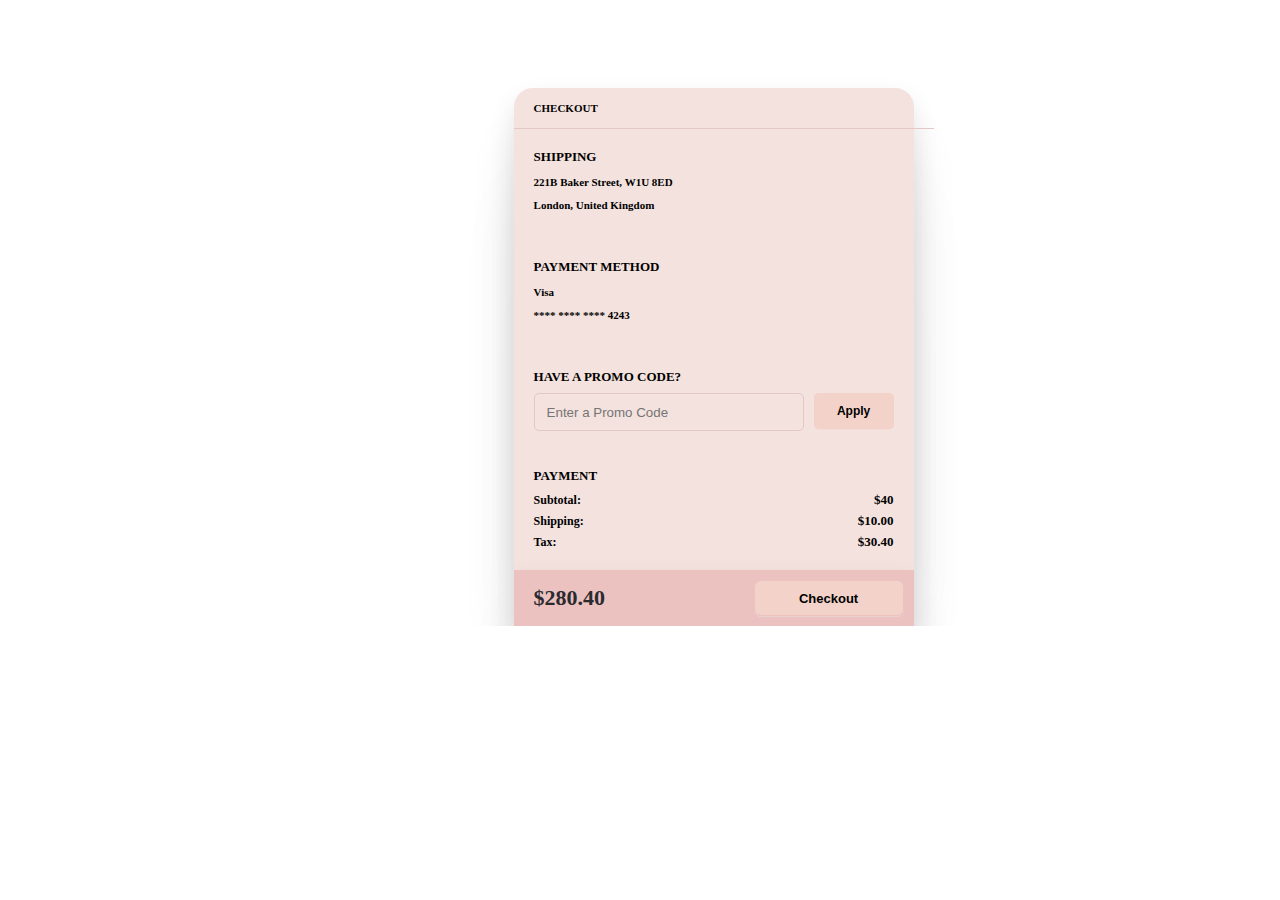
<file: buy.html>
<!DOCTYPE html>
<html lang="en">
<head>
    <style>
        /* From Uiverse.io by mi-series */ 
/* Body */

.over{
    overflow: hidden;
    

}
.container {
  display: grid;
  grid-template-columns: auto;
  gap: 0px;
  margin-left: 40%;
  margin-top: 5rem;
}

hr {
  height: 1px;
  background-color: #E5C7C5;
  border: none;
}

.card {
  width: 400px;
  background: #F4E2DE;
  box-shadow: 0px 187px 75px rgba(0, 0, 0, 0.01), 0px 105px 63px rgba(0, 0, 0, 0.05), 0px 47px 47px rgba(0, 0, 0, 0.09), 0px 12px 26px rgba(0, 0, 0, 0.1), 0px 0px 0px rgba(0, 0, 0, 0.1);
}

.title {
  width: 100%;
  height: 40px;
  position: relative;
  display: flex;
  align-items: center;
  padding-left: 20px;
  border-bottom: 1px solid #E5C7C5;
  font-weight: 700;
  font-size: 11px;
  color: #000000;
}

/* Cart */
.cart {
  border-radius: 19px 19px 0px 0px;
}

.cart .steps {
  display: flex;
  flex-direction: column;
  padding: 20px;
}

.cart .steps .step {
  display: grid;
  gap: 10px;
}

.cart .steps .step span {
  font-size: 13px;
  font-weight: 600;
  color: #000000;
  margin-bottom: 8px;
  display: block;
}

.cart .steps .step p {
  font-size: 11px;
  font-weight: 600;
  color: #000000;
}

/* Promo */
.promo form {
  display: grid;
  grid-template-columns: 1fr 80px;
  gap: 10px;
  padding: 0px;
}

.input_field {
  width: auto;
  height: 36px;
  padding: 0 0 0 12px;
  border-radius: 5px;
  outline: none;
  border: 1px solid #E5C7C5;
  background-color: #F4E2DE;
  transition: all 0.3s cubic-bezier(0.15, 0.83, 0.66, 1);
}

.input_field:focus {
  border: 1px solid transparent;
  box-shadow: 0px 0px 0px 2px #F3D2C9;
  background-color: #F4E2DE;
}

.promo form button {
  display: flex;
  flex-direction: row;
  justify-content: center;
  align-items: center;
  padding: 10px 18px;
  gap: 10px;
  width: 100%;
  height: 36px;
  background: #F3D2C9;
  box-shadow: 0px 0.5px 0.5px #F3D2C9, 0px 1px 0.5px rgba(239, 239, 239, 0.5);
  border-radius: 5px;
  border: 0;
  font-style: normal;
  font-weight: 600;
  font-size: 12px;
  line-height: 15px;
  color: #000000;
}

/* Checkout */
.payments .details {
  display: grid;
  grid-template-columns: 10fr 1fr;
  padding: 0px;
  gap: 5px;
}

.payments .details span:nth-child(odd) {
  font-size: 12px;
  font-weight: 600;
  color: #000000;
  margin: auto auto auto 0;
}

.payments .details span:nth-child(even) {
  font-size: 13px;
  font-weight: 600;
  color: #000000;
  margin: auto 0 auto auto;
}

.checkout .footer {
  display: flex;
  align-items: center;
  justify-content: space-between;
  padding: 10px 10px 10px 20px;
  background-color: #ECC2C0;
}

.price {
  position: relative;
  font-size: 22px;
  color: #2B2B2F;
  font-weight: 900;
}

.checkout .checkout-btn {
  display: flex;
  flex-direction: row;
  justify-content: center;
  align-items: center;
  width: 150px;
  height: 36px;
  background: #F3D2C9;
  box-shadow: 0px 0.5px 0.5px #E5C7C5, 0px 1px 0.5px rgba(239, 239, 239, 0.5);
  border-radius: 7px;
  border: 1px solid #ECC2C0;
  color: #000000;
  font-size: 13px;
  font-weight: 600;
  transition: all 0.3s cubic-bezier(0.15, 0.83, 0.66, 1);
}

/* Responsive Design */
@media (max-width: 768px) {
  .container {
    margin-left: auto;
    margin-right: auto;
    margin-top: 2rem;
    width: 90%;
  }

  .card {
    width: 100%;
  }

  .title {
    font-size: 14px;
    padding-left: 10px;
  }

  .cart .steps .step span {
    font-size: 12px;
  }

  .cart .steps .step p {
    font-size: 10px;
  }

  .promo form {
    grid-template-columns: 1fr 70px;
  }

  .input_field {
    height: 32px;
    font-size: 12px;
  }

  .promo form button {
    height: 32px;
    font-size: 11px;
  }

  .payments .details span:nth-child(odd),
  .payments .details span:nth-child(even) {
    font-size: 11px;
  }

  .checkout .footer {
    flex-direction: column;
    gap: 10px;
    align-items: flex-start;
    padding: 10px;
  }

  .price {
    font-size: 20px;
  }

  .checkout .checkout-btn {
    width: 100%;
    height: 40px;
  }
}

@media (max-width: 480px) {
  .container {
    margin-top: 1.5rem;
  }

  .title {
    font-size: 12px;
    padding-left: 8px;
  }

  .promo form {
    grid-template-columns: 1fr 60px;
  }

  .input_field {
    height: 28px;
    font-size: 10px;
  }

  .promo form button {
    height: 28px;
    font-size: 10px;
  }

  .payments .details span:nth-child(odd),
  .payments .details span:nth-child(even) {
    font-size: 10px;
  }

  .checkout .footer {
    align-items: center;
  }

  .price {
    font-size: 18px;
  }

  .checkout .checkout-btn {
    height: 36px;
    font-size: 12px;
  }
}

    </style>
    <meta charset="UTF-8">
    <meta name="viewport" content="width=device-width, initial-scale=1.0">
    <title>BUY</title>
</head>
<body>
    <div class="over">
    <!-- From Uiverse.io by mi-series --> 
<div class="container">
    <div class="card cart">
      <label class="title">CHECKOUT</label>
      <div class="steps">
        <div class="step">
          <div>
            <span>SHIPPING</span>
            <p>221B Baker Street, W1U 8ED</p>
            <p>London, United Kingdom</p>
          </div>
          <hr>
          <div>
            <span>PAYMENT METHOD</span>
            <p>Visa</p>
            <p>**** **** **** 4243</p>
          </div>
          <hr>
          <div class="promo">
            <span>HAVE A PROMO CODE?</span>
            <form class="form">
              <input class="input_field" placeholder="Enter a Promo Code" type="text">
              <button>Apply</button>
            </form>
          </div>
          <hr>
          <div class="payments">
            <span>PAYMENT</span>
            <div class="details">
              <span>Subtotal:</span>
              <span>$40</span>
              <span>Shipping:</span>
              <span>$10.00</span>
              <span>Tax:</span>
              <span>$30.40</span>
            </div>
          </div>
        </div>
      </div>
    </div>
  
    <div class="card checkout">
      <div class="footer">
        <label class="price">$280.40</label>
        <button class="checkout-btn">Checkout</button>
      </div>
    </div>
  </div>
</div>
</body>
</html>
</file>
